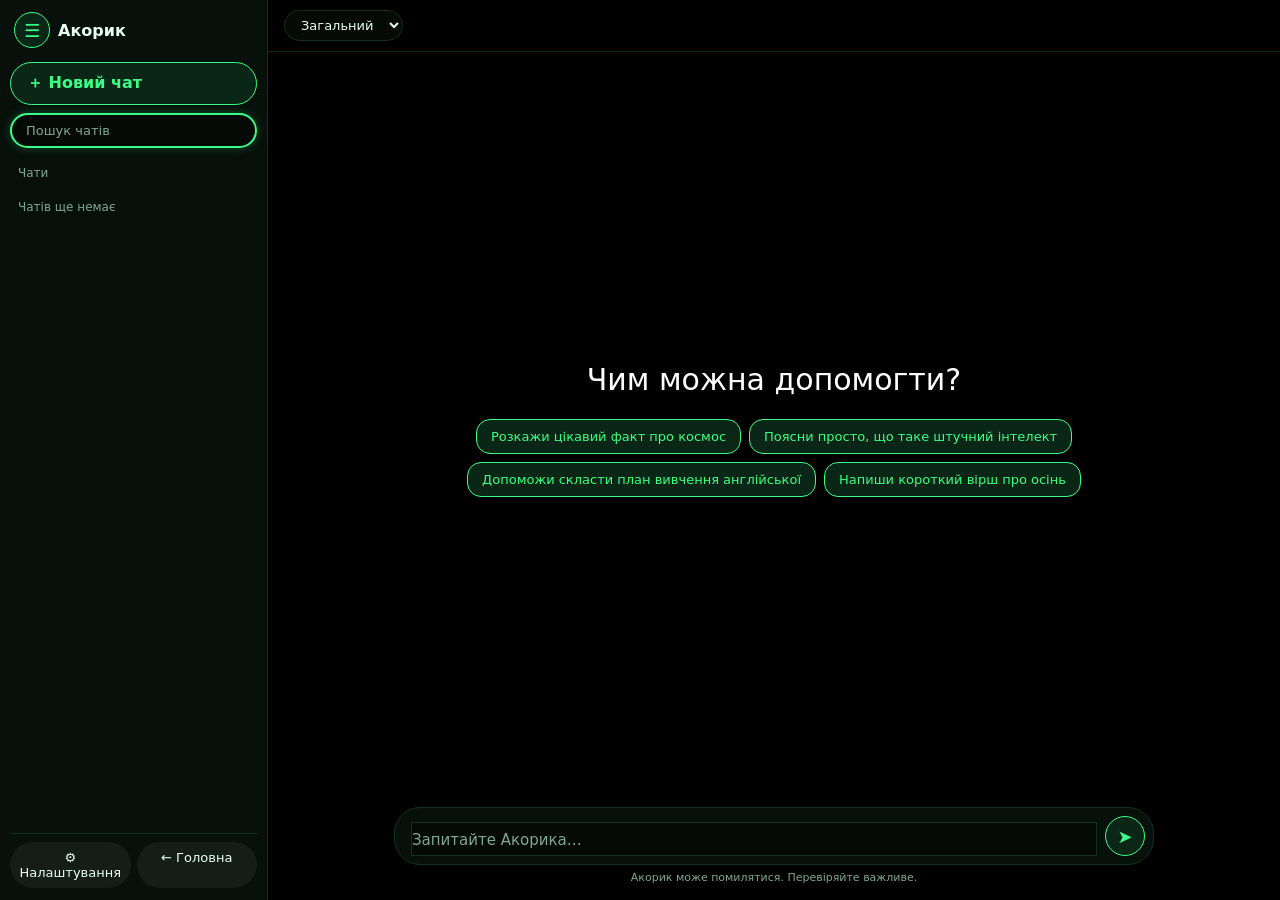
<file: ai.html>
<!DOCTYPE html>
<html lang="uk">
<head>
<meta charset="UTF-8">
<meta name="viewport" content="width=device-width, initial-scale=1.0, viewport-fit=cover">
<meta name="theme-color" content="#1a4a84">
<title>Акорик — ШІ</title>
<link rel="stylesheet" href="css/theme.css">
<script src="js/theme.js"></script>
<style>
    * { box-sizing: border-box; margin: 0; padding: 0; font-family: Roboto, system-ui, -apple-system, "Segoe UI", sans-serif; }
    html, body { height: 100%; }
    body { display: flex; overflow: hidden; background: var(--bg); color: var(--text); }
    button, select, textarea { font: inherit; }

    /* Бічна панель */
    .sb { width: 268px; flex-shrink: 0; background: var(--surface); border-right: 1px solid var(--line); display: flex; flex-direction: column; padding: 12px 10px; gap: 8px; min-height: 0; }
    .sb-top { display: flex; align-items: center; gap: 8px; padding: 0 4px 6px; }
    .sb-top .brand { font-weight: 700; font-size: 16px; }
    .icon-btn { width: 36px; height: 36px; border-radius: 50%; border: none; background: transparent; color: var(--text); cursor: pointer; font-size: 18px; }
    .icon-btn:hover { background: rgba(127,127,127,.15); }
    .newbtn { border: none; border-radius: 999px; padding: 10px 16px; background: var(--accent); color: #000; font-weight: 700; cursor: pointer; text-align: left; }
    .sb input { border: 1px solid var(--line); border-radius: 999px; padding: 8px 14px; background: transparent; color: var(--text); font-size: 13px; outline: none; }
    .sb input:focus { border-color: var(--accent); }
    .sb-label { font-size: 12px; color: var(--muted); padding: 10px 8px 2px; }
    #chatList { flex: 1; overflow-y: auto; display: flex; flex-direction: column; gap: 2px; min-height: 0; }
    .chat-item { display: flex; align-items: center; gap: 6px; padding: 8px 10px; border-radius: 10px; cursor: pointer; font-size: 14px; }
    .chat-item:hover { background: rgba(127,127,127,.12); }
    .chat-item.on { background: rgba(127,127,127,.2); }
    .chat-item .t { flex: 1; min-width: 0; white-space: nowrap; overflow: hidden; text-overflow: ellipsis; }
    .chat-item .del { opacity: 0; background: none; border: none; color: var(--muted); cursor: pointer; font-size: 14px; padding: 2px 4px; }
    .chat-item:hover .del { opacity: 1; }
    .sb-foot { display: flex; gap: 6px; padding-top: 8px; border-top: 1px solid var(--line); }
    .sb-foot a { flex: 1; text-align: center; padding: 8px; border-radius: 999px; font-size: 13px; color: var(--text); text-decoration: none; background: rgba(127,127,127,.12); }

    /* Основна область */
    .main { flex: 1; display: flex; flex-direction: column; min-width: 0; min-height: 0; position: relative; }
    .topbar { display: flex; align-items: center; gap: 10px; padding: 10px 16px; }
    .topbar select { border: 1px solid var(--line); border-radius: 999px; padding: 6px 12px; background: var(--surface); color: var(--text); font-size: 13px; }
    .topbar .st { margin-left: auto; font-size: 12px; color: var(--muted); }
    .log { flex: 1; overflow-y: auto; padding: 8px 16px; min-height: 0; }
    .wrapmsg { max-width: 760px; margin: 0 auto 18px; }
    .msg-u { display: flex; justify-content: flex-end; }
    .bub-u { background: var(--surface); border: 1px solid var(--line); border-radius: 20px 20px 4px 20px; padding: 10px 16px; max-width: 80%; white-space: pre-wrap; word-break: break-word; }
    .msg-a { font-size: 15px; line-height: 1.6; white-space: pre-wrap; word-break: break-word; padding: 2px 4px; }
    .msg-a code { background: rgba(127,127,127,.18); padding: 1px 5px; border-radius: 6px; font-size: 13px; }
    .msg-a pre { background: rgba(0,0,0,.35); padding: 10px; border-radius: 12px; overflow-x: auto; margin: 8px 0; }
    .msg-a pre code { background: none; padding: 0; }
    .center { flex: 1; display: flex; flex-direction: column; align-items: center; justify-content: center; padding: 16px; gap: 22px; }
    .center h1 { font-size: 30px; font-weight: 500; text-align: center; }
    .sugs { display: flex; flex-wrap: wrap; gap: 8px; justify-content: center; max-width: 720px; }
    .sug { border: 1px solid var(--line); border-radius: 14px; padding: 9px 14px; background: var(--surface); color: var(--text); cursor: pointer; font-size: 13px; }
    .sug:hover { border-color: var(--accent); }

    .composer-wrap { padding: 0 16px 6px; }
    .composer { max-width: 760px; margin: 0 auto; display: flex; align-items: flex-end; gap: 8px; background: var(--surface); border: 1px solid var(--line); border-radius: 26px; padding: 8px 8px 8px 16px; box-shadow: 0 2px 10px rgba(0,0,0,.12); }
    .composer:focus-within { border-color: var(--accent); }
    .composer textarea { flex: 1; border: none; outline: none; background: transparent; color: var(--text); resize: none; max-height: 160px; padding: 8px 0; font-size: 15px; }
    .send { width: 40px; height: 40px; border-radius: 50%; border: none; background: var(--accent); color: #000; font-size: 18px; cursor: pointer; flex-shrink: 0; }
    .send:disabled { opacity: .4; cursor: default; }
    .stop { background: var(--muted); }
    .hint { text-align: center; font-size: 11px; color: var(--muted); padding: 6px 0 10px; }

    .scrim { display: none; }
    @media (max-width: 760px) {
        .sb { position: fixed; left: 0; top: 0; bottom: 0; z-index: 50; transform: translateX(-100%); transition: transform .2s; width: 80vw; max-width: 300px; }
        .sb.open { transform: none; box-shadow: 4px 0 20px rgba(0,0,0,.4); }
        .scrim.open { display: block; position: fixed; inset: 0; background: rgba(0,0,0,.4); z-index: 40; }
        .center h1 { font-size: 24px; }
        .bub-u { max-width: 92%; }
    }
    .mhome { display: none; }
</style>
</head>
<body>

<aside class="sb" id="sb">
    <div class="sb-top">
        <button class="icon-btn" id="menuBtn" type="button" aria-label="Меню">☰</button>
        <span class="brand">Акорик</span>
    </div>
    <button class="newbtn" id="newChat" type="button">＋ Новий чат</button>
    <input id="search" type="search" placeholder="Пошук чатів">
    <div class="sb-label">Чати</div>
    <div id="chatList"></div>
    <div class="sb-foot">
        <a href="settings.html">⚙ Налаштування</a>
        <a href="index.html">← Головна</a>
    </div>
</aside>
<div class="scrim" id="scrim"></div>

<main class="main">
    <div class="topbar">
        <select id="mode" aria-label="Режим">
            <option value="general">Загальний</option>
            <option value="code">Код</option>
            <option value="orca">DeepSeek</option>
        </select>
        <span class="st" id="status"></span>
    </div>

    <div class="center" id="center">
        <h1 id="hello">Чим можна допомогти?</h1>
        <div class="sugs" id="sugs"></div>
    </div>
    <div class="log" id="log" hidden></div>

    <div class="composer-wrap">
        <form class="composer" id="form">
            <textarea id="input" rows="1" maxlength="4000" placeholder="Запитайте Акорика…"></textarea>
            <button class="send" id="send" type="submit" aria-label="Надіслати">➤</button>
        </form>
        <div class="hint">Акорик може помилятися. Перевіряйте важливе.</div>
    </div>
</main>

<script src="js/config.js"></script>
<script>
(function () {
    'use strict';
    const CFG = window.ACORE_CONFIG || {};
    const W = (CFG.AI_PROXY_URL || '').replace(/\/+$/, '');
    const KEY = 'acore-ai-chats';
    const SET_KEY = 'acore-settings';
    const $ = id => document.getElementById(id);

    const STYLE = {
        short: 'Відповідай коротко: 1–3 речення, якщо не просять більше.',
        detailed: 'Відповідай докладно: з поясненнями, прикладами і структурою.',
        friendly: 'Відповідай дружньо і тепло, помірно використовуючи емодзі.',
        formal: 'Відповідай ділово і формально, без зайвих емодзі.'
    };
    const SYSTEM_BASE = 'Ти Акорик, дружній помічник платформи Acore. Відповідай українською, якщо не просять іншою мовою. Не вигадуй фактів; якщо не знаєш, скажи про це. Не проси особистих даних.';

    const settings = () => {
        try { return Object.assign({ style: 'friendly', suggest: true }, JSON.parse(localStorage.getItem(SET_KEY) || '{}')); }
        catch (e) { return { style: 'friendly', suggest: true }; }
    };

    let chats = load();
    let curId = null;
    let busy = false;
    let ctrl = null;

    function load() {
        try { const a = JSON.parse(localStorage.getItem(KEY) || '[]'); return Array.isArray(a) ? a : []; }
        catch (e) { return []; }
    }
    function persist() {
        try { localStorage.setItem(KEY, JSON.stringify(chats.slice(0, 200))); }
        catch (e) { $('status').textContent = 'Мало місця для збереження'; }
    }
    const cur = () => chats.find(c => c.id === curId);
    const uid = () => 'c' + Date.now().toString(36) + Math.random().toString(36).slice(2, 6);

    /* ---------- Список чатів ---------- */
    function renderList() {
        const q = $('search').value.trim().toLowerCase();
        const box = $('chatList');
        box.textContent = '';
        const items = chats
            .filter(c => !q || c.title.toLowerCase().includes(q))
            .sort((a, b) => (b.pinned - a.pinned) || (b.updated - a.updated));
        if (!items.length) {
            const e = document.createElement('div');
            e.className = 'sb-label';
            e.textContent = q ? 'Нічого не знайдено' : 'Чатів ще немає';
            box.appendChild(e);
            return;
        }
        items.forEach(c => {
            const row = document.createElement('div');
            row.className = 'chat-item' + (c.id === curId ? ' on' : '');
            const t = document.createElement('span');
            t.className = 't';
            t.textContent = (c.pinned ? '📌 ' : '') + c.title;
            const del = document.createElement('button');
            del.className = 'del';
            del.type = 'button';
            del.title = 'Видалити';
            del.textContent = '✕';
            row.append(t, del);
            row.addEventListener('click', e => { if (e.target === del) return; open(c.id); closeMenu(); });
            del.addEventListener('click', e => {
                e.stopPropagation();
                if (!confirm('Видалити чат «' + c.title + '»?')) return;
                chats = chats.filter(x => x.id !== c.id);
                if (curId === c.id) curId = null;
                persist();
                renderList();
                showEmpty();
            });
            box.appendChild(row);
        });
    }

    /* ---------- Повідомлення ---------- */
    function esc(s) { return s.replace(/[&<>]/g, c => ({ '&': '&amp;', '<': '&lt;', '>': '&gt;' }[c])); }
    function md(src) {
        let t = esc(String(src));
        const blocks = [];
        t = t.replace(/```[\w-]*\n?([\s\S]*?)```/g, (m, code) => { blocks.push(code.replace(/\n$/, '')); return '\u0000' + (blocks.length - 1) + '\u0000'; });
        t = t.replace(/`([^`\n]+)`/g, '<code>$1</code>');
        t = t.replace(/\*\*([^*\n]+)\*\*/g, '<strong>$1</strong>');
        t = t.replace(/\u0000(\d+)\u0000/g, (m, i) => '<pre><code>' + blocks[+i] + '</code></pre>');
        return t;
    }

    function addU(text) {
        const w = document.createElement('div');
        w.className = 'wrapmsg';
        const m = document.createElement('div');
        m.className = 'msg-u';
        const b = document.createElement('div');
        b.className = 'bub-u';
        b.textContent = text;
        m.appendChild(b);
        w.appendChild(m);
        $('log').appendChild(w);
        return w;
    }
    function addA(text) {
        const w = document.createElement('div');
        w.className = 'wrapmsg';
        const m = document.createElement('div');
        m.className = 'msg-a';
        m.innerHTML = md(text);
        w.appendChild(m);
        $('log').appendChild(w);
        return m;
    }

    function showChat() {
        $('center').hidden = true;
        $('log').hidden = false;
    }
    function showEmpty() {
        $('log').hidden = true;
        $('log').textContent = '';
        $('center').hidden = false;
        $('hello').textContent = 'Чим можна допомогти?';
        renderSuggestions();
    }

    function open(id) {
        curId = id;
        const c = cur();
        if (!c) { showEmpty(); renderList(); return; }
        $('log').textContent = '';
        c.msgs.forEach(m => (m.role === 'user' ? addU(m.content) : addA(m.content)));
        showChat();
        renderList();
        $('log').scrollTop = $('log').scrollHeight;
    }

    function newChat() {
        if (busy) return;
        curId = null;
        showEmpty();
        renderList();
        $('input').focus();
    }

    /* ---------- Пропозиції ---------- */
    const SUGG = ['Розкажи цікавий факт про космос', 'Поясни просто, що таке штучний інтелект', 'Допоможи скласти план вивчення англійської', 'Напиши короткий вірш про осінь'];
    function renderSuggestions() {
        const box = $('sugs');
        box.textContent = '';
        if (!settings().suggest) return;
        SUGG.forEach(s => {
            const b = document.createElement('button');
            b.type = 'button';
            b.className = 'sug';
            b.textContent = s;
            b.addEventListener('click', () => send(s));
            box.appendChild(b);
        });
    }

    /* ---------- Надсилання ---------- */
    async function send(text) {
        text = String(text || '').trim();
        if (!text || busy) return;
        if (!W) { alert('ШІ ще не підключено (AI_PROXY_URL у config.js).'); return; }

        if (!cur()) {
            const c = { id: uid(), title: text.slice(0, 48), pinned: false, msgs: [], updated: Date.now() };
            chats.unshift(c);
            curId = c.id;
        }
        const chat = cur();
        chat.msgs.push({ role: 'user', content: text });
        chat.updated = Date.now();
        persist();
        showChat();
        addU(text);
        $('hello').textContent = '';
        $('input').value = '';
        autosize();
        renderList();

        const target = addA('…');
        busy = true;
        setBusy(true);
        $('status').textContent = 'Пише…';

        const style = STYLE[settings().style] || STYLE.friendly;
        const history = chat.msgs.slice(-20).map(m => ({ role: m.role, content: m.content }));
        ctrl = new AbortController();
        let answer = '';
        try {
            const res = await fetch(W + '/chat', {
                method: 'POST',
                headers: { 'Content-Type': 'application/json' },
                signal: ctrl.signal,
                body: JSON.stringify({
                    mode: $('mode').value,
                    messages: [{ role: 'system', content: SYSTEM_BASE + ' ' + style }].concat(history),
                    stream: true,
                    temperature: 0.7
                })
            });
            if (!res.ok) throw new Error('Сервіс ШІ відповів помилкою (код ' + res.status + ')');
            const reader = res.body.getReader();
            const dec = new TextDecoder();
            let buf = '';
            for (;;) {
                const { done, value } = await reader.read();
                if (done) break;
                buf += dec.decode(value, { stream: true });
                let nl;
                while ((nl = buf.indexOf('\n')) >= 0) {
                    const line = buf.slice(0, nl).trim();
                    buf = buf.slice(nl + 1);
                    if (!line.startsWith('data:')) continue;
                    const d = line.slice(5).trim();
                    if (d === '[DONE]') continue;
                    try {
                        const j = JSON.parse(d);
                        const c = j.choices && j.choices[0] && j.choices[0].delta && j.choices[0].delta.content;
                        if (c) { answer += c; target.innerHTML = md(answer); $('log').scrollTop = $('log').scrollHeight; }
                    } catch (e) { /* неповний шматок */ }
                }
            }
            if (!answer.trim()) answer = 'Порожня відповідь. Спробуйте переформулювати запит.';
        } catch (e) {
            answer = e.name === 'AbortError' ? (answer || 'Зупинено.') : ('Помилка: ' + e.message);
            target.innerHTML = md(answer);
        } finally {
            target.innerHTML = md(answer.trim() || answer);
            chat.msgs.push({ role: 'assistant', content: answer.trim() || answer });
            chat.updated = Date.now();
            persist();
            renderList();
            busy = false;
            ctrl = null;
            setBusy(false);
            $('status').textContent = '';
            $('log').scrollTop = $('log').scrollHeight;
        }
    }

    function setBusy(on) {
        const b = $('send');
        b.textContent = on ? '■' : '➤';
        b.classList.toggle('stop', on);
        b.disabled = false;
        b.type = on ? 'button' : 'submit';
    }

    function autosize() {
        const t = $('input');
        t.style.height = 'auto';
        t.style.height = Math.min(t.scrollHeight, 160) + 'px';
    }

    /* ---------- Події ---------- */
    $('form').addEventListener('submit', e => { e.preventDefault(); send($('input').value); });
    $('send').addEventListener('click', e => { if (busy && ctrl) { e.preventDefault(); ctrl.abort(); } });
    $('input').addEventListener('input', autosize);
    $('input').addEventListener('keydown', e => {
        if (e.key === 'Enter' && !e.shiftKey && !e.isComposing) { e.preventDefault(); if (!busy) send($('input').value); }
    });
    $('newChat').addEventListener('click', () => { newChat(); closeMenu(); });
    $('search').addEventListener('input', renderList);

    function openMenu() { $('sb').classList.add('open'); $('scrim').classList.add('open'); }
    function closeMenu() { $('sb').classList.remove('open'); $('scrim').classList.remove('open'); }
    $('menuBtn').addEventListener('click', () => ($('sb').classList.contains('open') ? closeMenu() : openMenu()));
    $('scrim').addEventListener('click', closeMenu);

    /* ---------- Старт ---------- */
    renderList();
    if (chats.length) open(chats.slice().sort((a, b) => b.updated - a.updated)[0].id);
    else showEmpty();
    autosize();
})();
</script>
</body>
</html>
</file>
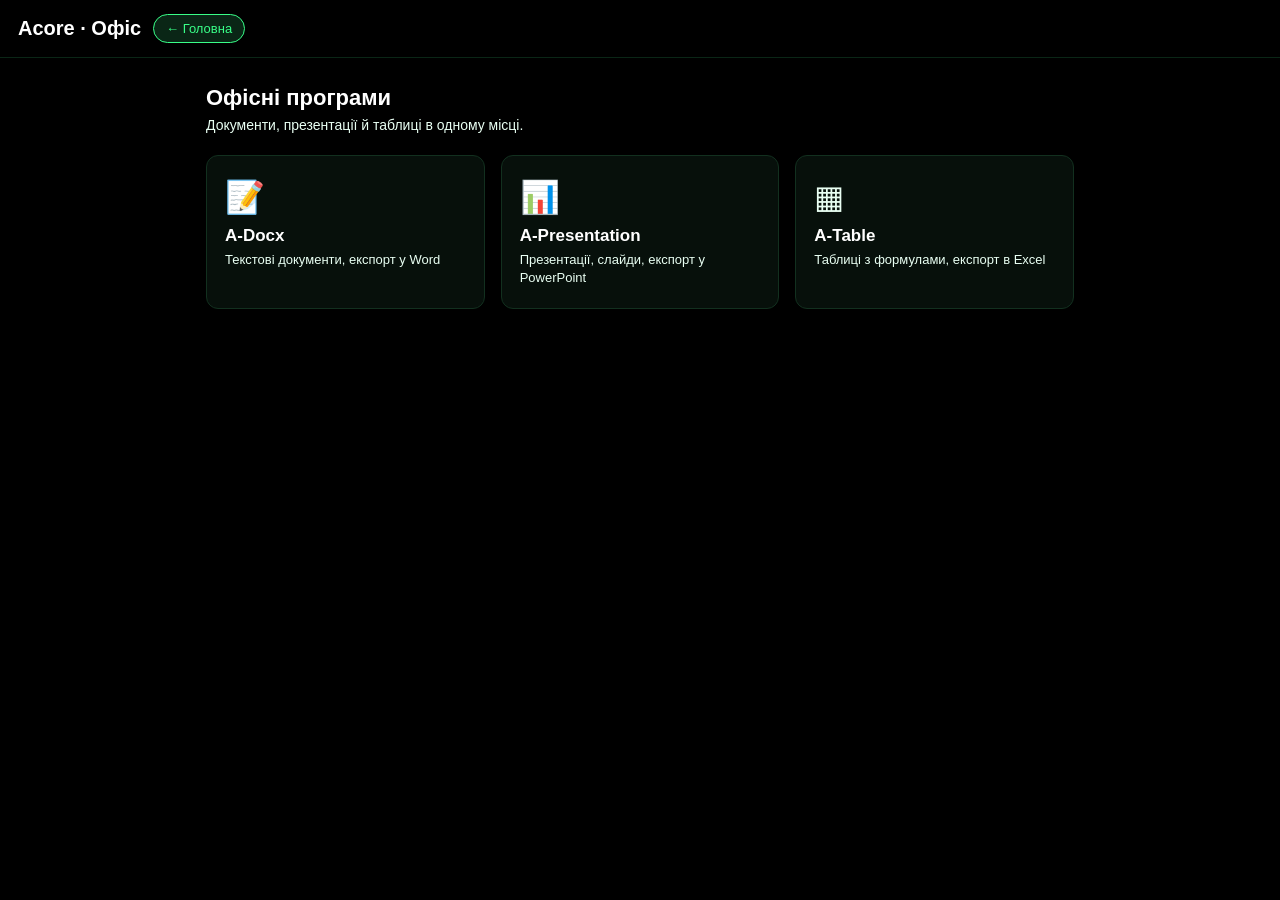
<file: offices.html>
<!DOCTYPE html>
<html lang="uk">
<head>
<meta charset="UTF-8">
<meta name="viewport" content="width=device-width, initial-scale=1.0, viewport-fit=cover">
<title>Офіс — Acore</title>
<link rel="stylesheet" href="css/theme.css">
    <script src="js/theme.js"></script>
<style>
    * { box-sizing: border-box; margin: 0; padding: 0; font-family: -apple-system, BlinkMacSystemFont, "Segoe UI", Roboto, sans-serif; }
    header { display: flex; align-items: center; gap: 12px; padding: 14px 18px; }
    header .logo { font-weight: 800; font-size: 20px; color: #fff; }
    header a.back { color: #fff; text-decoration: none; font-size: 13px; padding: 6px 12px; border-radius: 16px; background: rgba(255,255,255,.12); }
    main { max-width: 900px; margin: 28px auto; padding: 0 16px; }
    main h1 { font-size: 22px; margin-bottom: 6px; }
    main p { color: var(--c-muted); margin-bottom: 22px; font-size: 14px; }
    .grid { display: grid; grid-template-columns: repeat(auto-fill, minmax(230px, 1fr)); gap: 16px; }
    .app { display: block; padding: 22px 18px; border-radius: 12px; text-decoration: none; color: var(--c-text); }
    .app .ico { font-size: 32px; margin-bottom: 10px; }
    .app b { display: block; font-size: 17px; color: #fff; margin-bottom: 4px; }
    .app span { font-size: 13px; color: var(--c-muted); }
    .app:hover { box-shadow: 0 0 18px rgba(91,140,255,.55); }
</style>
</head>
<body>
<header>
    <div class="logo">Acore · Офіс</div>
    <a class="back" href="index.html">← Головна</a>
</header>
<main>
    <h1>Офісні програми</h1>
    <p>Документи, презентації й таблиці в одному місці.</p>
    <div class="grid">
        <a class="card app" href="docs.html">
            <div class="ico">📝</div>
            <b>A-Docx</b>
            <span>Текстові документи, експорт у Word</span>
        </a>
        <a class="card app" href="slides.html">
            <div class="ico">📊</div>
            <b>A-Presentation</b>
            <span>Презентації, слайди, експорт у PowerPoint</span>
        </a>
        <a class="card app" href="atable.html">
            <div class="ico">▦</div>
            <b>A-Table</b>
            <span>Таблиці з формулами, експорт в Excel</span>
        </a>
    </div>
</main>
<script src="js/mobile.js"></script>
</body>
</html>
</file>
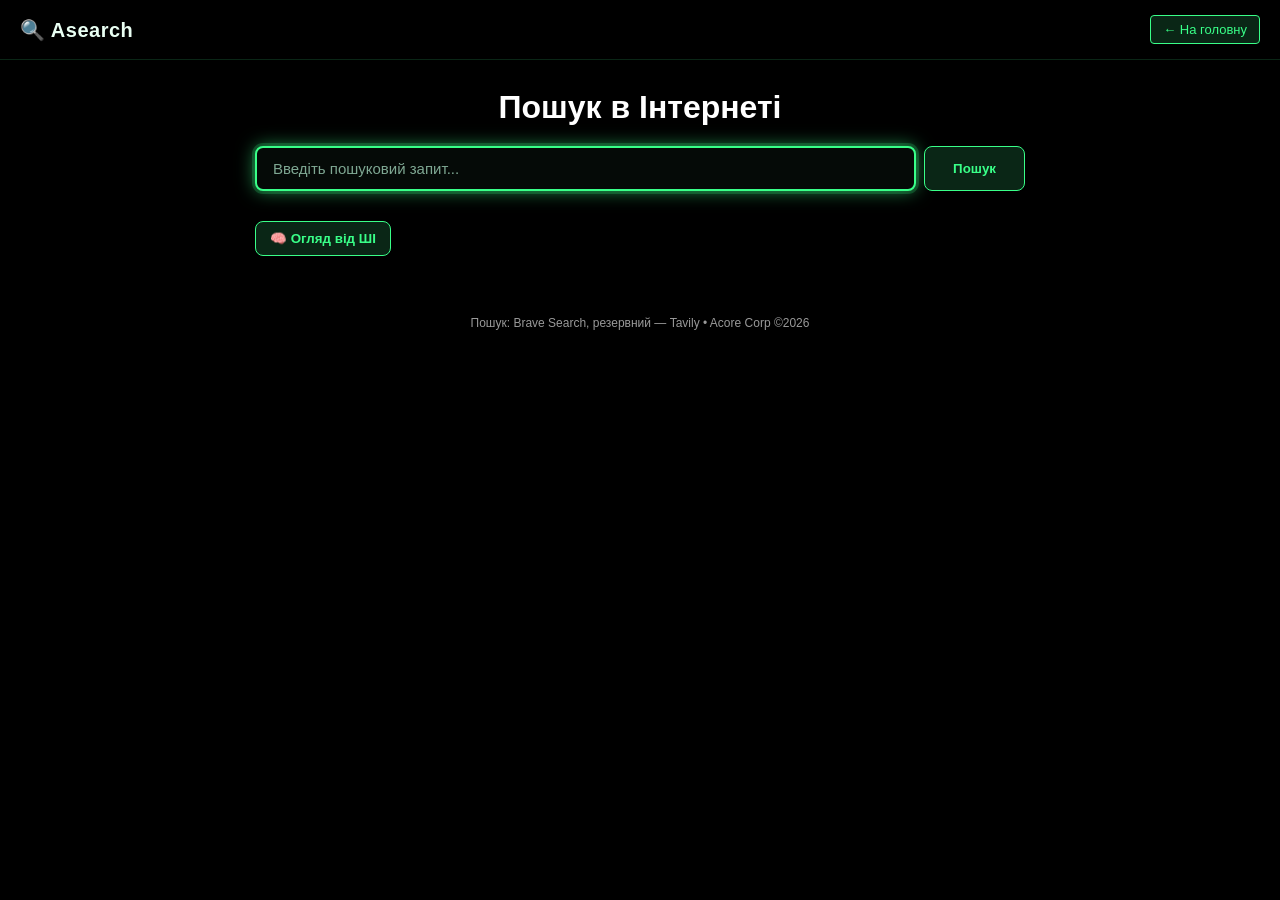
<file: search.html>
<!DOCTYPE html>
<html lang="uk">
<head>
    <meta charset="UTF-8">
    <meta name="viewport" content="width=device-width, initial-scale=1.0">
    <meta name="theme-color" content="#1a4a84">
    <title>Asearch</title>
    <style>
        * { box-sizing: border-box; margin: 0; padding: 0; font-family: -apple-system, BlinkMacSystemFont, "Segoe UI", Roboto, sans-serif; }
        body { background-color: #f4f5f7; color: #333; overflow-x: hidden; }

        header { background: #1a4a84; color: white; padding: 15px 20px; display: flex; justify-content: space-between; align-items: center; box-shadow: 0 2px 8px rgba(0,0,0,0.15); }
        .logo { font-size: 20px; font-weight: bold; letter-spacing: 0.5px; }
        .nav-links { display: flex; gap: 15px; }
        .nav-links a { color: white; text-decoration: none; font-size: 13px; padding: 6px 12px; border-radius: 4px; transition: background 0.2s; }
        .nav-links a:hover { background: rgba(255,255,255,0.2); }

        .container { max-width: 800px; margin: 30px auto; padding: 0 15px; }
        .search-header { text-align: center; margin-bottom: 30px; }
        .search-title { font-size: 32px; font-weight: bold; color: #1a4a84; margin-bottom: 20px; }

        .search-box { display: flex; gap: 8px; }
        .search-box input { flex: 1; padding: 12px 16px; border: 1px solid #ccc; border-radius: 8px; font-size: 15px; outline: none; transition: border 0.2s; }
        .search-box input:focus { border-color: #1a4a84; box-shadow: 0 0 0 3px rgba(26,74,132,0.1); }
        .search-box button { padding: 12px 28px; background: #1a4a84; color: white; border: none; border-radius: 8px; font-weight: bold; cursor: pointer; transition: background 0.2s; }
        .search-box button:hover { background: #0056b3; }

        .results { margin-top: 25px; }
        .provider { font-size: 12px; color: #888; margin-bottom: 12px; text-align: right; }
        .result-item { background: white; padding: 16px; border-radius: 8px; margin-bottom: 15px; box-shadow: 0 2px 6px rgba(0,0,0,0.06); }
        .result-title { color: #1a4a84; font-size: 16px; font-weight: bold; text-decoration: none; display: block; margin-bottom: 6px; }
        .result-title:hover { text-decoration: underline; }
        .result-url { color: #008000; font-size: 12px; margin-bottom: 4px; word-break: break-all; }
        .result-snippet { color: #666; font-size: 13px; line-height: 1.5; }

        .loading { text-align: center; padding: 20px; color: #666; }
        .spinner { display: inline-block; width: 20px; height: 20px; border: 3px solid #eee; border-top: 3px solid #1a4a84; border-radius: 50%; animation: spin 0.8s linear infinite; }
        @keyframes spin { to { transform: rotate(360deg); } }

        .no-results { text-align: center; color: #999; padding: 30px; font-size: 14px; }
        footer { text-align: center; padding: 20px; color: #999; font-size: 12px; margin-top: 40px; }
    </style>
    <link rel="stylesheet" href="css/theme.css">
    <script src="js/theme.js"></script>
</head>
<body>
    <header>
        <div class="logo">🔍 Asearch</div>
        <div class="nav-links">
            <a href="index.html">← На головну</a>
        </div>
    </header>

    <div class="container">
        <div class="search-header">
            <h1 class="search-title">Пошук в Інтернеті</h1>
            <div class="search-box">
                <input type="text" id="searchInput" placeholder="Введіть пошуковий запит..." autocomplete="off">
                <button id="searchBtn" type="button">Пошук</button>
            </div>
        </div>

        <div style="margin:12px 0;">
    <button id="aiBtn" type="button" style="padding:9px 14px; border:none; border-radius:8px; background:#1a4a84; color:#fff; font-weight:700; cursor:pointer;">🧠 Огляд від ШІ</button>
    <div id="aiOverview" style="margin-top:10px; white-space:pre-wrap; line-height:1.5; font-size:15px;"></div>
</div>
<div class="results" id="resultsContainer"></div>
    </div>

    <footer>
        Пошук: Brave Search, резервний — Tavily • Acore Corp ©2026
    </footer>

    <script src="js/config.js"></script>
    <script>
        const WORKER = ((window.ACORE_CONFIG && window.ACORE_CONFIG.AI_PROXY_URL) || '').replace(/\/+$/, '');
        const box = document.getElementById('resultsContainer');
        const input = document.getElementById('searchInput');

        const esc = s => String(s == null ? '' : s).replace(/[&<>"']/g, c => ({ '&': '&amp;', '<': '&lt;', '>': '&gt;', '"': '&quot;', "'": '&#39;' }[c]));
        const safeUrl = u => (/^https?:\/\//i.test(String(u || '')) ? u : '#');
        const host = u => { try { return new URL(u).hostname; } catch (e) { return ''; } };

        function message(text) {
            box.innerHTML = '<div class="no-results">' + esc(text) + '</div>';
        }

        function render(data) {
            const items = data.results || [];
            if (!items.length) { message('❌ Результатів не знайдено'); return; }
            const who = data.provider === 'tavily' ? 'Tavily' : 'Brave Search';
            box.innerHTML = '<div class="provider">Результати: ' + esc(who) + '</div>' +
                items.map(r => '<div class="result-item">' +
                    '<a class="result-title" href="' + esc(safeUrl(r.url)) + '" target="_blank" rel="noopener noreferrer">' + esc(r.title) + '</a>' +
                    '<div class="result-url">' + esc(host(r.url)) + '</div>' +
                    '<div class="result-snippet">' + esc(r.snippet) + '</div>' +
                    '</div>').join('');
        }

        async function search() {
            const q = input.value.trim();
            if (!q) return;
            if (!WORKER) { message('Пошук ще не підключено. Власнику сайту: вкажіть AI_PROXY_URL у js/config.js.'); return; }
            box.innerHTML = '<div class="loading"><div class="spinner"></div><p>Пошук...</p></div>';
            try {
                const res = await fetch(WORKER + '/search', {
                    method: 'POST',
                    headers: { 'Content-Type': 'application/json' },
                    body: JSON.stringify({ q })
                });
                const data = await res.json().catch(() => ({}));
                if (!res.ok) {
                    if (data.error === 'limit') message('Забагато запитів сьогодні. Спробуйте завтра.');
                    else message('⚠️ Пошук тимчасово недоступний. Спробуйте пізніше.');
                    return;
                }
                render(data);
            } catch (e) {
                message('⚠️ Немає зв’язку з сервером. Перевірте інтернет.');
            }
        }

        document.getElementById('searchBtn').addEventListener('click', search);
        input.addEventListener('keypress', e => { if (e.key === 'Enter') search(); });
        input.focus();
    </script>
<script src="js/mobile.js"></script>
<script>
(function () {
    const CFG = window.ACORE_CONFIG || {};
    const W = (CFG.AI_PROXY_URL || '').replace(/\/+$/, '');
    const out = document.getElementById('aiOverview');
    const btn = document.getElementById('aiBtn');
    async function overview() {
        const q = document.getElementById('searchInput').value.trim();
        if (!q) { out.textContent = 'Спершу введіть запит.'; return; }
        if (!W) { out.textContent = 'ШІ ще не підключено (AI_PROXY_URL у config.js).'; return; }
        btn.disabled = true;
        out.textContent = 'Шукаю і готую огляд…';
        try {
            const sr = await fetch(W + '/search', { method: 'POST', headers: { 'Content-Type': 'application/json' }, body: JSON.stringify({ q }) });
            const sj = await sr.json();
            const items = (sj.results || []).slice(0, 8);
            if (!items.length) { out.textContent = 'Нічого не знайшов у пошуку.'; return; }
            const ctx = items.map((r, i) => '[' + (i + 1) + '] ' + r.title + ' — ' + r.url + '\n' + (r.snippet || '')).join('\n\n');
            const sys = 'Ти пошуковий помічник. Зроби короткий огляд відповіді на запит ЛИШЕ на основі наведених джерел, українською. ' +
                'Посилайся на джерела як [1], [2]. Якщо джерела не відповідають запиту, так і скажи. Нічого не вигадуй.';
            const res = await fetch(W + '/chat', { method: 'POST', headers: { 'Content-Type': 'application/json' },
                body: JSON.stringify({ mode: 'general', messages: [{ role: 'system', content: sys }, { role: 'user', content: 'Запит: ' + q + '\n\nДжерела:\n' + ctx }], stream: true }) });
            if (!res.ok) throw new Error('код ' + res.status);
            out.textContent = '';
            const reader = res.body.getReader();
            const dec = new TextDecoder();
            let buf = '';
            for (;;) {
                const { done, value } = await reader.read();
                if (done) break;
                buf += dec.decode(value, { stream: true });
                let nl;
                while ((nl = buf.indexOf('\n')) >= 0) {
                    const line = buf.slice(0, nl).trim();
                    buf = buf.slice(nl + 1);
                    if (!line.startsWith('data:')) continue;
                    const d = line.slice(5).trim();
                    if (d === '[DONE]') break;
                    try {
                        const j = JSON.parse(d);
                        const c = j.choices && j.choices[0] && j.choices[0].delta && j.choices[0].delta.content;
                        if (c) out.textContent += c;
                    } catch (e) { /* неповний шматок */ }
                }
            }
            const src = document.createElement('div');
            src.style.cssText = 'margin-top:10px; font-size:13px; color:#555;';
            src.textContent = 'Джерела: ';
            items.forEach((r, i) => {
                const a = document.createElement('a');
                a.href = r.url; a.target = '_blank'; a.rel = 'noopener noreferrer';
                a.textContent = ' [' + (i + 1) + '] ' + (r.title || r.url);
                src.appendChild(a);
            });
            out.appendChild(src);
        } catch (e) {
            out.textContent = 'Помилка: ' + e.message;
        } finally {
            btn.disabled = false;
        }
    }
    btn.addEventListener('click', overview);
})();
</script>
</body>
</html>
</file>
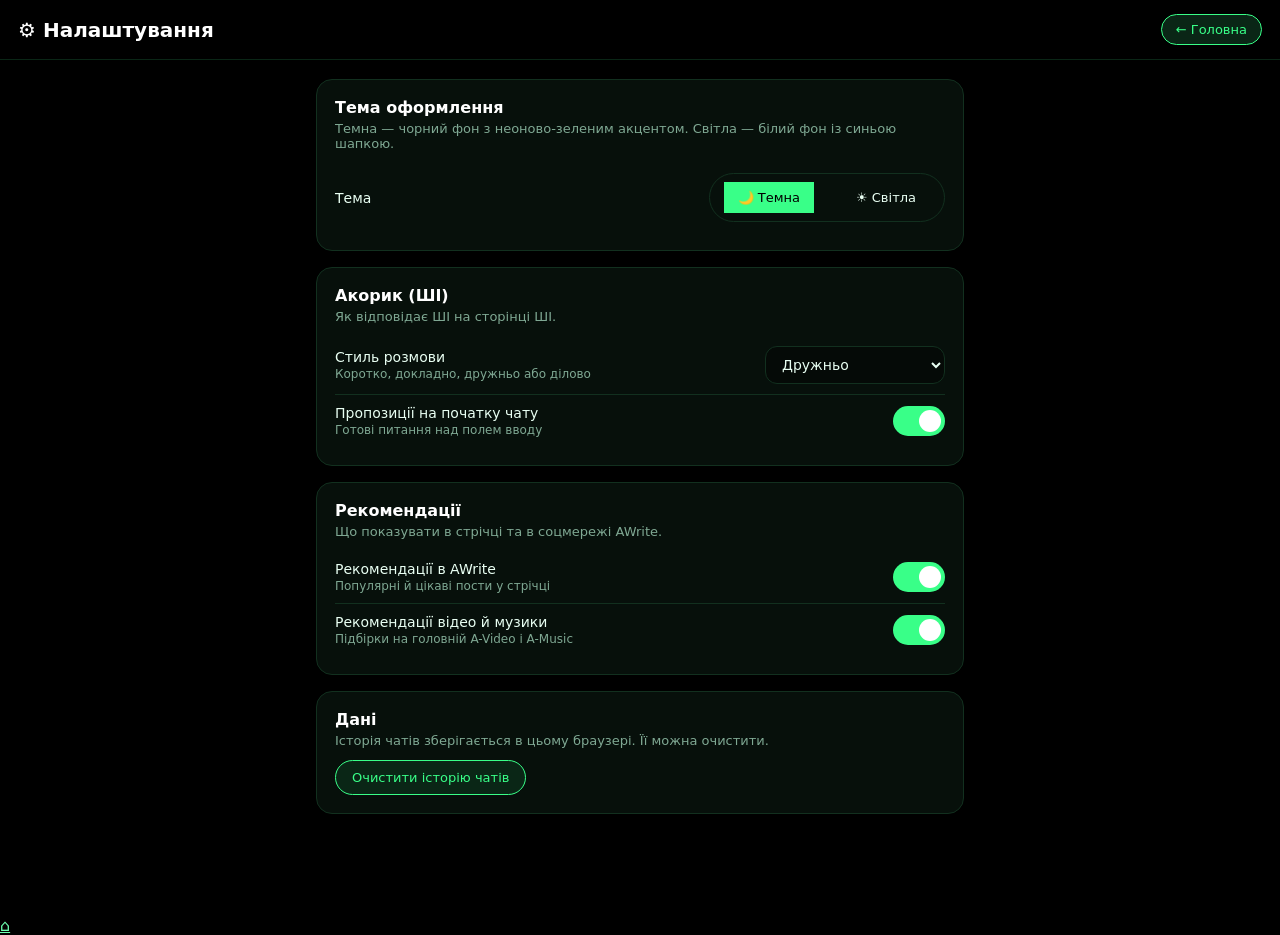
<file: settings.html>
<!DOCTYPE html>
<html lang="uk">
<head>
<meta charset="UTF-8">
<meta name="viewport" content="width=device-width, initial-scale=1.0, viewport-fit=cover">
<meta name="theme-color" content="#1a4a84">
<title>Налаштування — Acore</title>
<link rel="stylesheet" href="css/theme.css">
<script src="js/theme.js"></script>
<style>
    * { box-sizing: border-box; margin: 0; padding: 0; font-family: Roboto, system-ui, -apple-system, "Segoe UI", sans-serif; }
    body { background: var(--bg); color: var(--text); min-height: 100vh; }
    header { display: flex; align-items: center; gap: 12px; padding: 14px 18px; }
    header h1 { font-size: 20px; font-weight: 600; }
    header a { margin-left: auto; color: var(--text); text-decoration: none; font-size: 13px; padding: 7px 14px; border-radius: 999px; border: 1px solid var(--line); }
    main { max-width: 680px; margin: 20px auto; padding: 0 16px 40px; display: flex; flex-direction: column; gap: 16px; }
    .card { background: var(--surface); border: 1px solid var(--line); border-radius: 16px; padding: 18px; box-shadow: 0 1px 3px rgba(0,0,0,.08); }
    .card h2 { font-size: 16px; font-weight: 600; margin-bottom: 4px; }
    .card p { font-size: 13px; color: var(--muted); margin-bottom: 12px; }
    .row { display: flex; align-items: center; justify-content: space-between; gap: 14px; padding: 10px 0; border-top: 1px solid var(--line); }
    .row:first-of-type { border-top: none; }
    .row .lbl { font-size: 14px; }
    .row .sub { font-size: 12px; color: var(--muted); margin-top: 2px; }
    /* Перемикач у стилі Material You */
    .switch { position: relative; width: 52px; height: 30px; flex-shrink: 0; }
    .switch input { opacity: 0; width: 0; height: 0; }
    .switch span { position: absolute; inset: 0; background: var(--line); border-radius: 999px; cursor: pointer; transition: background .2s; }
    .switch span::after { content: ''; position: absolute; left: 4px; top: 4px; width: 22px; height: 22px; border-radius: 50%; background: #fff; transition: transform .2s; }
    .switch input:checked + span { background: var(--accent); }
    .switch input:checked + span::after { transform: translateX(22px); }
    select { border: 1px solid var(--line); border-radius: 12px; padding: 9px 12px; background: var(--bg); color: var(--text); font-size: 14px; min-width: 180px; }
    .seg { display: inline-flex; border: 1px solid var(--line); border-radius: 999px; overflow: hidden; }
    .seg label { padding: 8px 14px; cursor: pointer; font-size: 13px; }
    .seg input { display: none; }
    .seg input:checked + span { background: var(--accent); color: #000; }
    .seg span { padding: 8px 14px; display: block; font-size: 13px; }
    .ok { font-size: 13px; color: var(--accent); min-height: 18px; margin-top: 8px; }
    .danger { border: 1px solid #c0392b; color: #c0392b; background: transparent; border-radius: 999px; padding: 9px 16px; cursor: pointer; font-size: 13px; }
</style>
</head>
<body>
<header>
    <h1>⚙ Налаштування</h1>
    <a href="index.html">← Головна</a>
</header>

<main>
    <section class="card">
        <h2>Тема оформлення</h2>
        <p>Темна — чорний фон з неоново-зеленим акцентом. Світла — білий фон із синьою шапкою.</p>
        <div class="row">
            <div class="lbl">Тема</div>
            <div class="seg" id="themeSeg">
                <label><input type="radio" name="theme" value="dark"><span>🌙 Темна</span></label>
                <label><input type="radio" name="theme" value="light"><span>☀️ Світла</span></label>
            </div>
        </div>
    </section>

    <section class="card">
        <h2>Акорик (ШІ)</h2>
        <p>Як відповідає ШІ на сторінці ШІ.</p>
        <div class="row">
            <div>
                <div class="lbl">Стиль розмови</div>
                <div class="sub">Коротко, докладно, дружньо або ділово</div>
            </div>
            <select id="style">
                <option value="short">Коротко</option>
                <option value="detailed">Докладно</option>
                <option value="friendly">Дружньо</option>
                <option value="formal">Ділово</option>
            </select>
        </div>
        <div class="row">
            <div>
                <div class="lbl">Пропозиції на початку чату</div>
                <div class="sub">Готові питання над полем вводу</div>
            </div>
            <label class="switch"><input type="checkbox" id="suggest"><span></span></label>
        </div>
    </section>

    <section class="card">
        <h2>Рекомендації</h2>
        <p>Що показувати в стрічці та в соцмережі AWrite.</p>
        <div class="row">
            <div>
                <div class="lbl">Рекомендації в AWrite</div>
                <div class="sub">Популярні й цікаві пости у стрічці</div>
            </div>
            <label class="switch"><input type="checkbox" id="awriteRec"><span></span></label>
        </div>
        <div class="row">
            <div>
                <div class="lbl">Рекомендації відео й музики</div>
                <div class="sub">Підбірки на головній A-Video і A-Music</div>
            </div>
            <label class="switch"><input type="checkbox" id="mediaRec"><span></span></label>
        </div>
    </section>

    <section class="card">
        <h2>Дані</h2>
        <p>Історія чатів зберігається в цьому браузері. Її можна очистити.</p>
        <button class="danger" id="clearChats" type="button">Очистити історію чатів</button>
    </section>

    <div class="ok" id="saved"></div>
</main>

<script>
(function () {
    'use strict';
    const SET_KEY = 'acore-settings';
    const THEME_KEY = 'acore-theme';
    const DEFAULTS = { style: 'friendly', suggest: true, awriteRec: true, mediaRec: true };
    const $ = id => document.getElementById(id);

    function read() {
        try { return Object.assign({}, DEFAULTS, JSON.parse(localStorage.getItem(SET_KEY) || '{}')); }
        catch (e) { return Object.assign({}, DEFAULTS); }
    }
    function write(patch) {
        const s = Object.assign(read(), patch);
        localStorage.setItem(SET_KEY, JSON.stringify(s));
        flash('Збережено');
    }
    let t = null;
    function flash(msg) {
        $('saved').textContent = msg;
        clearTimeout(t);
        t = setTimeout(() => ($('saved').textContent = ''), 1500);
    }

    // Стан з пам'яті
    const s = read();
    $('style').value = s.style;
    $('suggest').checked = !!s.suggest;
    $('awriteRec').checked = !!s.awriteRec;
    $('mediaRec').checked = !!s.mediaRec;
    const theme = localStorage.getItem(THEME_KEY) || 'dark';
    document.querySelectorAll('input[name=theme]').forEach(r => { r.checked = r.value === theme; });

    // Зміни
    $('style').addEventListener('change', e => write({ style: e.target.value }));
    $('suggest').addEventListener('change', e => write({ suggest: e.target.checked }));
    $('awriteRec').addEventListener('change', e => write({ awriteRec: e.target.checked }));
    $('mediaRec').addEventListener('change', e => write({ mediaRec: e.target.checked }));
    document.querySelectorAll('input[name=theme]').forEach(r => r.addEventListener('change', e => {
        localStorage.setItem(THEME_KEY, e.target.value);
        location.reload();
    }));
    $('clearChats').addEventListener('click', () => {
        if (!confirm('Очистити всю історію чатів Акорика в цьому браузері?')) return;
        localStorage.removeItem('acore-ai-chats');
        flash('Історію очищено');
    });
})();
</script>
<a class="mhome" href="index.html" aria-label="Головна">⌂</a>
<script src="js/mobile.js"></script>
</body>
</html>
</file>
<file: css/theme.css>
/* ТЕМНА ТЕМА Acore: чорний фон + неоново-зелений акцент.
 * Змінити колір: поміняй --accent (і за потреби --glow). Решта підлаштується.
 */
:root {
    --bg: #000000;          /* основний фон */
    --surface: #07100b;     /* картки, панелі */
    --line: #12301f;        /* тонкі рамки */
    --accent: #39ff88;      /* неоново-зелений: кнопки, рамки пошуку, активна вкладка */
    --accent-2: #0a2616;    /* темний зелений: фон кнопок */
    --glow: #39ff88;        /* світіння при фокусі */
    --text: #e9fff3;
    --muted: #7fa893;
    --link: #6dffb0;
}

html, body {
    background: var(--bg) !important;
    color: var(--text) !important;
}
header, .top-tabs, .topbar, .site-header {
    background: #000000 !important;
    border-color: var(--line) !important;
    color: var(--text) !important;
    box-shadow: 0 1px 0 var(--accent-2);
}
.card, .panel, .box, .modal, .pbox, .section, .msg-col, .feed-card {
    background: var(--surface) !important;
    border: 1px solid var(--line) !important;
    color: var(--text) !important;
    box-shadow: none;
}
h1, h2, h3, h4, .card h3 { color: #ffffff !important; }
a { color: var(--link); }
a:hover { color: #ffffff; }

button, .btn, .tab, .tab-btn, .tool-btn, .plug, .chip {
    background: var(--accent-2) !important;
    color: var(--accent) !important;
    border: 1px solid var(--accent) !important;
}
button:hover, .btn:hover, .tab-btn:hover, .tab:hover {
    background: var(--accent) !important;
    color: #000000 !important;
    box-shadow: 0 0 14px rgba(57, 255, 136, .35);
}
button:disabled, .btn:disabled { opacity: .45; }

/* Пошукові рядки: підсвічені, при фокусі — світяться */
input[type="search"], input[type="text"].search, #searchInput, #q, #ai-input, .search-box input, .search input {
    background: #050a07 !important;
    color: var(--text) !important;
    border: 2px solid var(--accent) !important;
    box-shadow: 0 0 10px rgba(57, 255, 136, .25);
    outline: none !important;
}
input[type="search"]:focus, #searchInput:focus, #q:focus, #ai-input:focus, .search-box input:focus, .search input:focus {
    box-shadow: 0 0 0 3px rgba(57, 255, 136, .18), 0 0 18px rgba(57, 255, 136, .55) !important;
}
input, textarea, select {
    background: #050a07 !important;
    color: var(--text) !important;
    border: 1px solid var(--line) !important;
}
input::placeholder, textarea::placeholder { color: var(--muted) !important; }

.status, .muted, small, .vmeta, .note, .news-meta { color: var(--muted) !important; }
.tag { background: var(--accent-2) !important; color: var(--accent) !important; }
table { border-color: var(--line) !important; }
th, td { border-color: var(--line) !important; color: var(--text) !important; }

/* Активна вкладка: неоновий зелений із чорним текстом */
.tab-btn.active, .tab.on, .plug.on {
    background: var(--accent) !important;
    color: #000000 !important;
    box-shadow: 0 0 14px rgba(57, 255, 136, .35);
}

/* Бічні панелі й списки */
aside, .side, .srow, .ch-card, .watch .side, .prow2 {
    background: var(--surface) !important;
    color: var(--text) !important;
    border-color: var(--line) !important;
}

/* Чат, перекладач, результати */
.ai-chat-box, #ai-log, .chat-box, .translator-result, .tr-result, #trResult, #translateOut,
[readonly], .result, .output, .out-box { background: #050a07 !important; color: var(--text) !important; border: 1px solid var(--line) !important; }

/* Підписи-кнопки (label як кнопка, наприклад «Фото») */
label.btn, label[class*="btn"], .photo-btn, .btn-photo, .file-btn, label.tool-btn {
    background: var(--accent-2) !important; color: var(--accent) !important; border: 1px solid var(--accent) !important;
}
/* Посилання-кнопки в шапці */
header a, a.back, .back { background: var(--accent-2) !important; color: var(--accent) !important; border: 1px solid var(--accent) !important; }

/* Білі блоки з inline-стилями → темні (крім документа) */
[style*="background:#f"]:not(.paper), [style*="background: #f"]:not(.paper),
[style*="background:#e"]:not(.paper), [style*="background: #e"]:not(.paper),
[style*="background:#fff"]:not(.paper), [style*="background: #fff"]:not(.paper),
[style*="background:white"]:not(.paper), [style*="background: white"]:not(.paper) {
    background: var(--surface) !important; color: var(--text) !important;
}
#slidesPanel, .slides-panel, .thumbs, #thumbs, .sidebar-docs, .doc-list { background: var(--surface) !important; color: var(--text) !important; }
</file>
